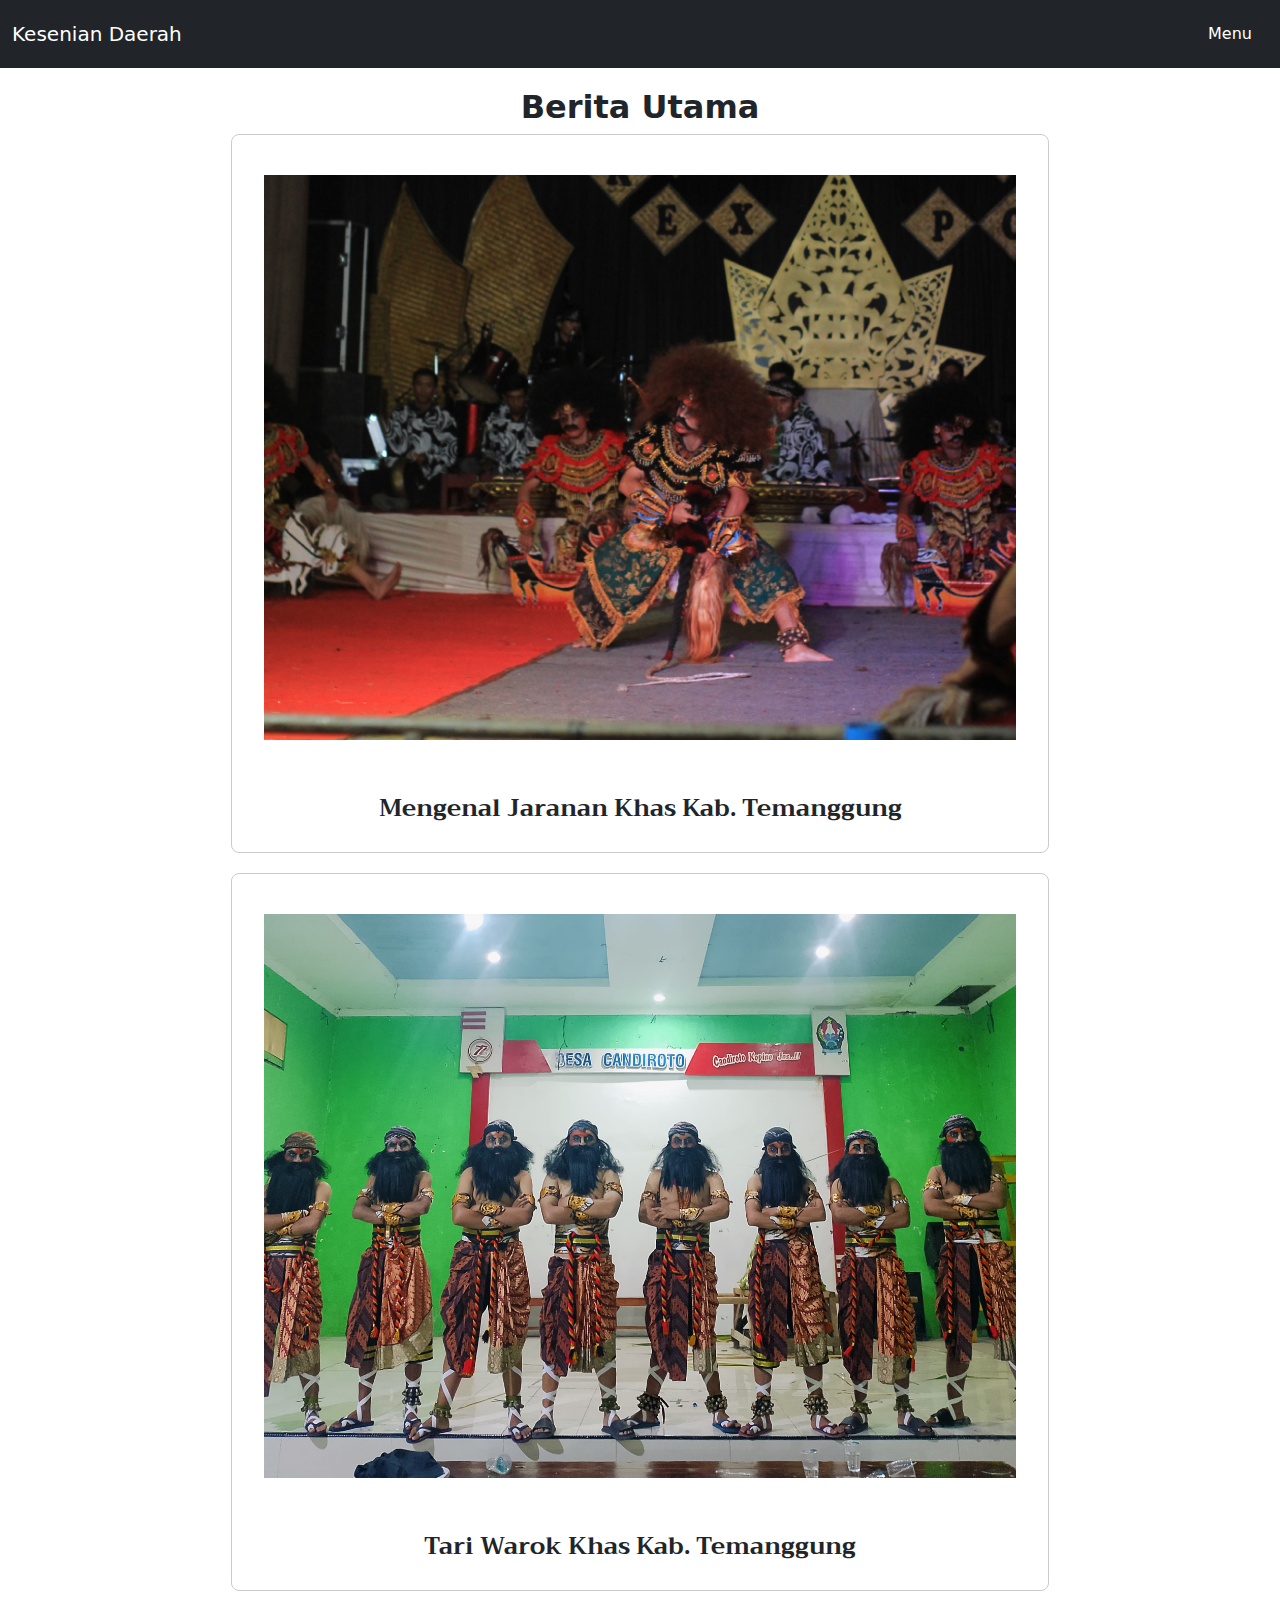
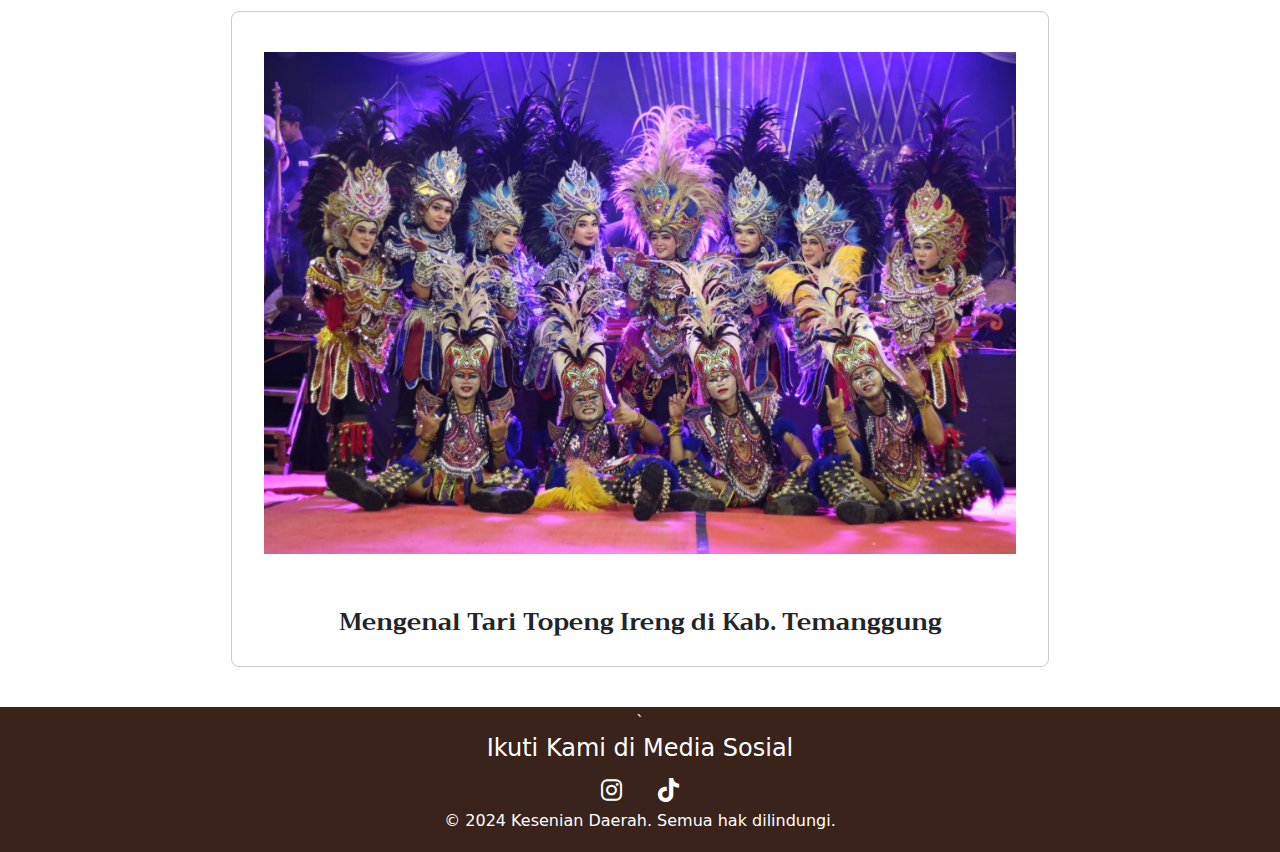
<file: index.html>
<!DOCTYPE html>
<html lang="id">
<head>
    <meta charset="UTF-8">
    <meta name="viewport" content="width=device-width, initial-scale=1.0">
    <title>Nama Website - Beranda</title>
    <link rel="stylesheet" href="style.css">
    <link href="https://cdn.jsdelivr.net/npm/bootstrap@5.3.3/dist/css/bootstrap.min.css" rel="stylesheet">
    <script src="https://cdn.jsdelivr.net/npm/bootstrap@5.3.3/dist/js/bootstrap.bundle.min.js"></script>
    <link rel="stylesheet" href="https://fonts.googleapis.com/css?family=Trirong">
    <link rel="stylesheet" href="https://cdnjs.cloudflare.com/ajax/libs/font-awesome/6.0.0-beta3/css/all.min.css">
</head>
<body>
    <header>
        <nav class="navbar navbar-expand-sm bg-dark navbar-dark">
            <div class="container-fluid">
              <a class="navbar-brand" href="#">Kesenian Daerah</a>
                <li class="dropdown">
                    <a href="javascript:void(0)" class="dropbtn">Menu</a >
                    <div class="dropdown-content">
                        <form class="d-flex">
                            <input class="form-control me-2" type="text" placeholder="Search">
                            <button class="btn btn-primary" type="button">Search</button>
                        </form>
                      <a href="index.html">Home</a>
                      <a href="https://www.instagram.com/indiarto_erik?igsh=MTM0MDczdzIwM2lhZw==">Instagram</a>
                      <a href="https://www.tiktok.com/@rlngg_?_t=8rsGz3FWe2c&_r=1">TikTok</a>
                    </div>
                </li>
            </div>
        </nav>
    </header>
    <section>
        <h2><b>Berita Utama</b></h2>
        <div class="row justify-content-center">
            <div class="col-md-8 col-sm-8 col-xs-12">
                <div class="container">
                    <a href="berita.html" class="image-link">
                        <img src="image.1.jpg" alt="Gambar Berita">
                    </a>
                    <p class="tono">Mengenal Jaranan Khas Kab. Temanggung</p>
                </div>
                
                <div class="container">
                    <a href="berita2.html" class="image-link">
                        <img src="image.4.jpeg" alt="Gambar Berita">
                    </a>
                    <p class="tono">Tari Warok Khas Kab. Temanggung</p>
                </div>
            
                <div class="container">
                    <a href="berita3.html" class="image-link">
                        <img src="image.3.jpg" alt="Gambar Berita">
                    </a>
                    <p class="tono">Mengenal Tari Topeng Ireng di Kab. Temanggung</p>
                </div>
            </div>
        </div>
    </section>
    <footer>`
        <div>
            <h4>Ikuti Kami di Media Sosial</h4>
            <div class="social-icons">
                <a href="https://www.instagram.com/indiarto_erik?igsh=MTM0MDczdzIwM2lhZw==" target="_blank" title="Instagram"><i class="fab fa-instagram"></i></a>
                <a href="https://www.tiktok.com/@rlngg_?_t=8rsGz3FWe2c&_r=1" target="_blank" title="TikTok"><i class="fab fa-tiktok"></i></a>
            </div>
        </div>
        <p>&copy; 2024 Kesenian Daerah. Semua hak dilindungi.</p>
    </footer>
</body>
</html>
</file>
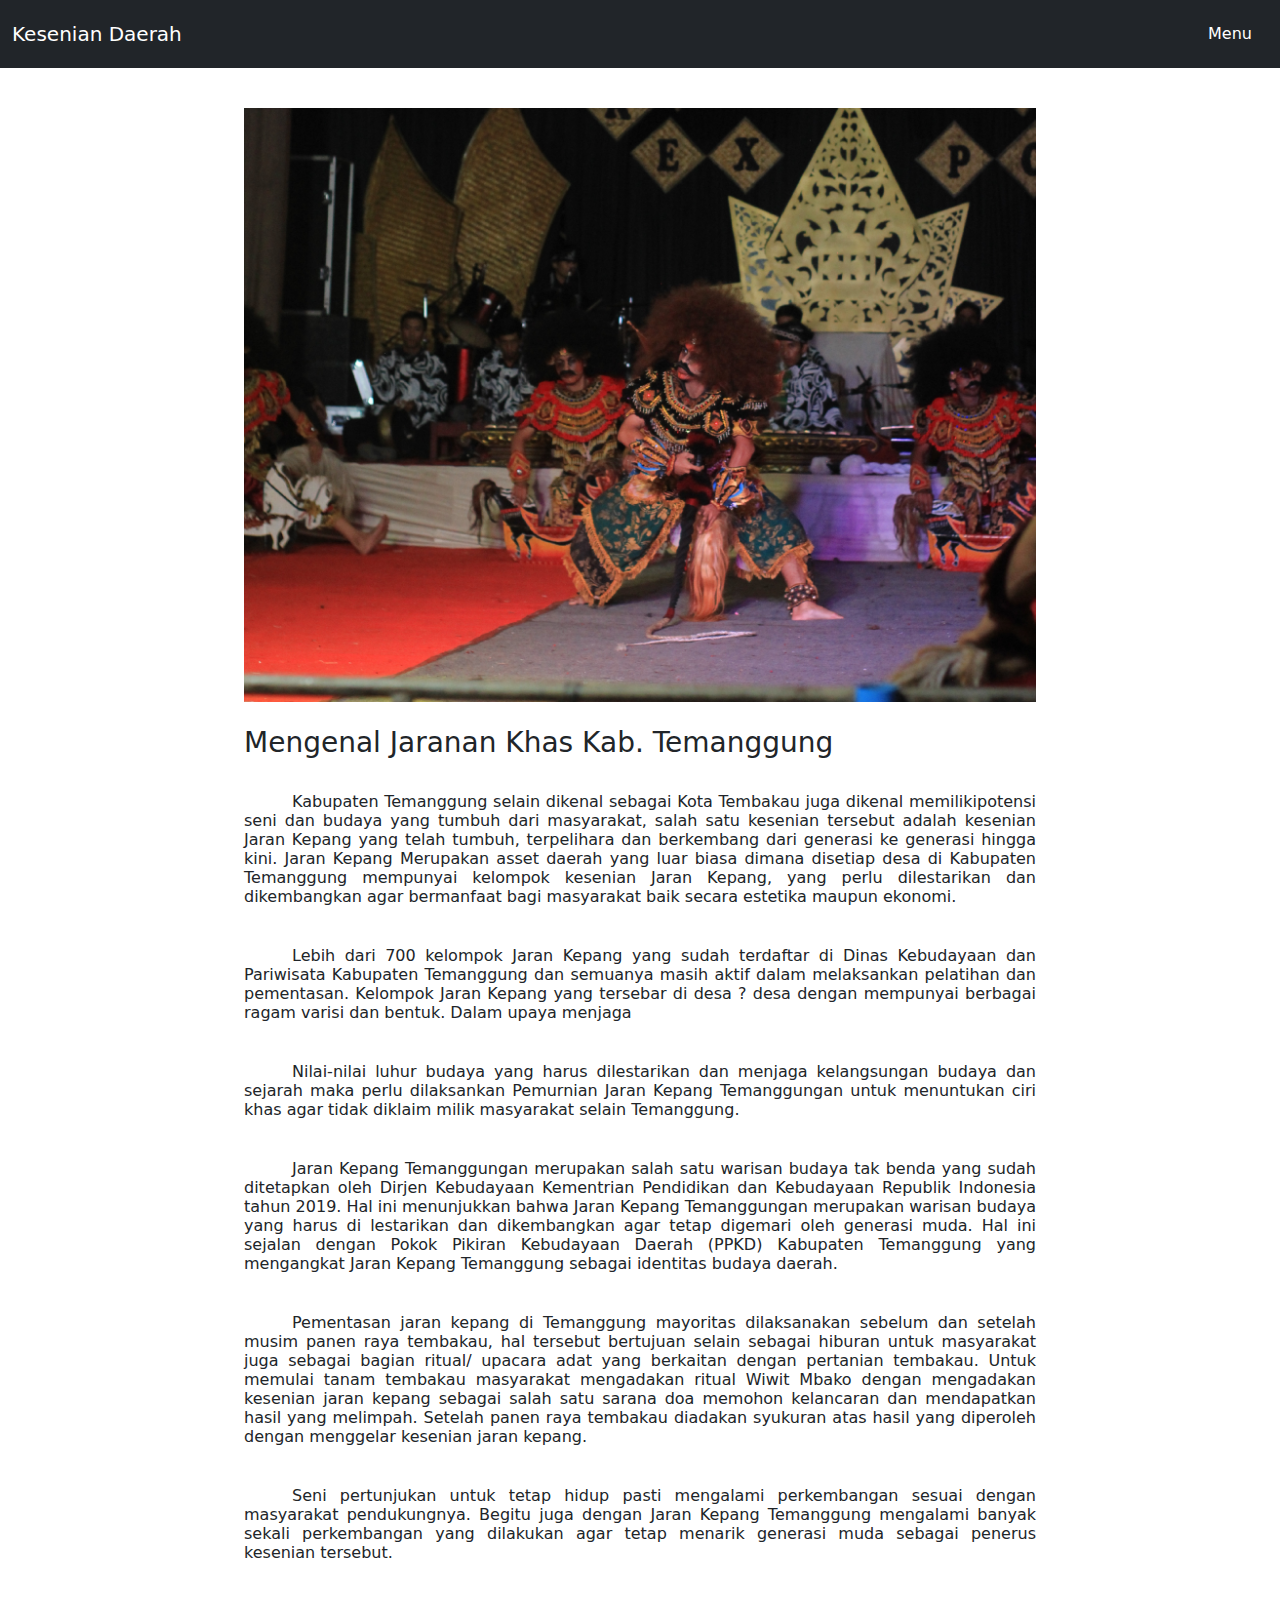
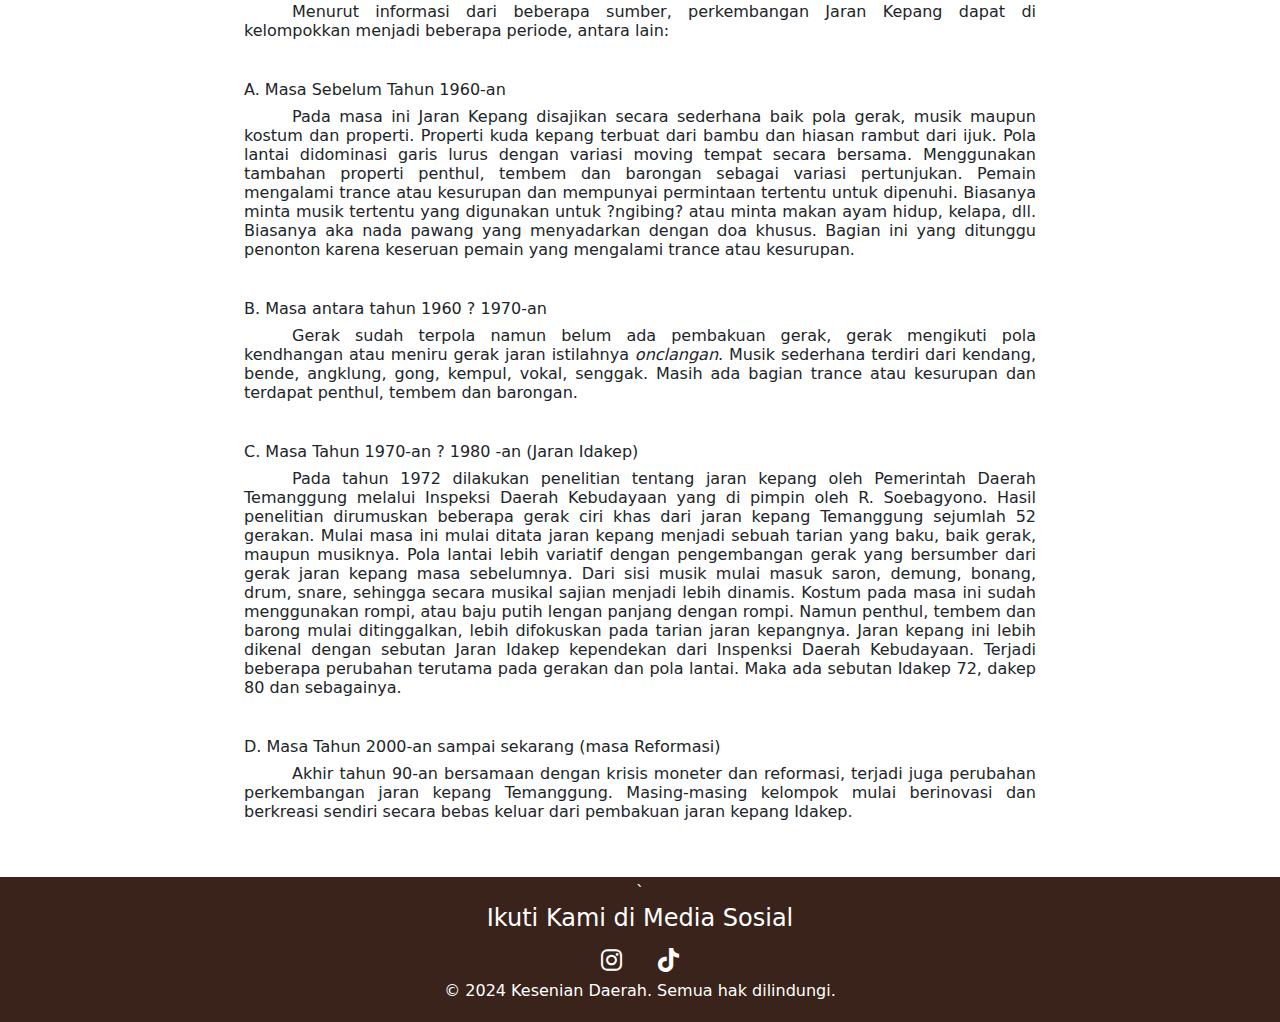
<file: berita.html>
<!DOCTYPE html>
<html lang="id">
<head>
    <meta charset="UTF-8">
    <meta name="viewport" content="width=device-width, initial-scale=1.0">
    <title>Nama Website - Beranda</title>
    <link rel="stylesheet" href="style.css">
    <link href="https://cdn.jsdelivr.net/npm/bootstrap@5.3.3/dist/css/bootstrap.min.css" rel="stylesheet">
    <script src="https://cdn.jsdelivr.net/npm/bootstrap@5.3.3/dist/js/bootstrap.bundle.min.js"></script>
    <link rel="stylesheet" href="https://cdnjs.cloudflare.com/ajax/libs/font-awesome/6.0.0-beta3/css/all.min.css">
</head>
<body>
    <header>
        <nav class="navbar navbar-expand-sm bg-dark navbar-dark">
            <div class="container-fluid">
              <a class="navbar-brand" href="#">Kesenian Daerah</a>
                <li class="dropdown">
                    <a href="javascript:void(0)" class="dropbtn">Menu</a >
                    <div class="dropdown-content">
                        <form class="d-flex">
                            <input class="form-control me-2" type="text" placeholder="Search">
                            <button class="btn btn-primary" type="button">Search</button>
                        </form>
                      <a href="index.html">Home</a>
                      <a href="https://www.instagram.com/indiarto_erik/profilecard/?igsh=MXVzNmM2bWczM2s0Yg==">Instagram</a>
                      <a href="https://www.tiktok.com/@rlngg_?_t=8rsGz3FWe2c&_r=1">TikTok</a>
                    </div>
                </li>
            </div>
        </nav>
    </header>

    <main>
        <section >
            <article class="berita">
                <div class="row justify-content-center">
                    <div class="col-md-8 col-sm-8 col-xs-12">
                        <!-- single-blog start -->
                        <div class="post-thumbnail">
                            <img style="width: 100%; height: 60%; object-fit: cover;" src="image.1.jpg" alt="">
                                <div class="post-information">
                                    <div class="content">
                                        <br>
                                        <h3>Mengenal Jaranan Khas Kab. Temanggung</h3>
                                        <br>
                                        <p class="mono">
                                            Kabupaten Temanggung selain dikenal sebagai Kota Tembakau  juga dikenal memilikipotensi seni dan budaya yang tumbuh dari masyarakat, 
                                            salah satu kesenian  tersebut adalah kesenian Jaran Kepang yang telah tumbuh, terpelihara dan berkembang dari generasi ke generasi hingga kini. 
                                            Jaran Kepang Merupakan  asset daerah yang luar biasa dimana disetiap desa di Kabupaten Temanggung mempunyai kelompok kesenian Jaran Kepang,
                                            yang perlu dilestarikan dan dikembangkan agar bermanfaat bagi
                                            masyarakat baik secara estetika maupun ekonomi.
                                        </p>
                                        <br>
                                        <p class="mono">
                                            Lebih dari 700 kelompok Jaran
                                            Kepang yang sudah terdaftar di Dinas Kebudayaan dan Pariwisata Kabupaten Temanggung dan semuanya masih aktif dalam melaksankan pelatihan dan pementasan. Kelompok Jaran
                                            Kepang yang tersebar di desa ? desa dengan mempunyai berbagai ragam varisi dan bentuk. Dalam upaya menjaga
                                        </p>
                                        <br>
                                        <p class="mono">
                                            Nilai-nilai luhur budaya yang harus
                                            dilestarikan dan menjaga kelangsungan budaya dan sejarah maka perlu dilaksankan Pemurnian Jaran Kepang Temanggungan untuk menuntukan ciri khas agar tidak diklaim milik masyarakat selain Temanggung.
                                        </p>
                                        <br>
                                        <p class="mono">
                                            Jaran Kepang Temanggungan merupakan salah satu
                                            warisan budaya tak benda yang sudah ditetapkan oleh Dirjen Kebudayaan
                                            Kementrian Pendidikan dan Kebudayaan Republik Indonesia tahun 2019. Hal ini
                                            menunjukkan bahwa Jaran Kepang Temanggungan merupakan warisan budaya yang harus
                                            di lestarikan dan dikembangkan agar tetap digemari oleh generasi muda. Hal ini
                                            sejalan dengan Pokok Pikiran Kebudayaan Daerah (PPKD) Kabupaten Temanggung yang
                                            mengangkat Jaran Kepang Temanggung sebagai identitas budaya daerah.
                                        </p>
                                        <br>
                                        <p class="mono">
                                            Pementasan
                                            jaran kepang di Temanggung mayoritas dilaksanakan sebelum dan setelah musim
                                            panen raya tembakau, hal tersebut bertujuan selain sebagai hiburan untuk
                                            masyarakat juga sebagai bagian ritual/ upacara adat yang berkaitan dengan
                                            pertanian tembakau. Untuk memulai tanam tembakau masyarakat mengadakan ritual
                                            Wiwit Mbako dengan mengadakan kesenian jaran kepang sebagai salah satu sarana
                                            doa memohon kelancaran dan mendapatkan hasil yang melimpah. Setelah panen raya
                                            tembakau diadakan syukuran atas hasil yang diperoleh dengan menggelar kesenian
                                            jaran kepang.
                                        </p>
                                        <br>
                                        <p class="mono">
                                            Seni
                                            pertunjukan untuk tetap hidup pasti mengalami perkembangan sesuai dengan
                                            masyarakat pendukungnya. Begitu juga dengan Jaran Kepang Temanggung mengalami
                                            banyak sekali perkembangan yang dilakukan agar tetap menarik generasi muda
                                            sebagai penerus kesenian tersebut.
                                        </p>
                                        <br>
                                        <p class="mono">
                                            Menurut informasi dari beberapa
                                            sumber, perkembangan Jaran Kepang dapat di kelompokkan menjadi beberapa
                                            periode, antara lain:
                                        </p>
                                        <br>
                                        <h6>A. Masa Sebelum Tahun 1960-an</h6>
                                        <p class="mono">
                                            Pada masa ini
                                            Jaran Kepang disajikan secara sederhana baik pola gerak, musik maupun kostum
                                            dan properti. Properti kuda kepang terbuat dari bambu dan hiasan rambut dari
                                            ijuk. Pola lantai didominasi garis lurus dengan variasi moving tempat secara
                                            bersama. Menggunakan tambahan properti penthul, tembem dan barongan sebagai
                                            variasi pertunjukan. Pemain mengalami trance atau kesurupan dan mempunyai
                                            permintaan tertentu untuk dipenuhi. Biasanya minta musik tertentu yang
                                            digunakan untuk ?ngibing? atau minta makan ayam hidup, kelapa, dll. Biasanya
                                            aka nada pawang yang menyadarkan dengan doa khusus. Bagian ini yang ditunggu
                                            penonton karena keseruan pemain yang mengalami trance atau kesurupan.
                                        </p>
                                        <br>
                                        <h6>B. Masa antara tahun 1960 ? 1970-an</h6>
                                        <p class="mono">
                                            Gerak sudah
                                            terpola namun belum ada pembakuan gerak, gerak mengikuti pola kendhangan atau
                                            meniru gerak jaran istilahnya <i>onclangan</i>.
                                            Musik sederhana terdiri dari kendang, bende, angklung, gong, kempul, vokal,
                                            senggak. Masih ada bagian trance atau kesurupan dan terdapat penthul, tembem
                                            dan barongan.
                                        </p>
                                        <br>
                                        <h6>C. Masa Tahun 1970-an ? 1980 -an (Jaran Idakep)</h6>
                                        <p class="mono">
                                            Pada tahun 1972
                                            dilakukan penelitian tentang jaran kepang oleh Pemerintah Daerah Temanggung
                                            melalui Inspeksi Daerah Kebudayaan yang di pimpin oleh R. Soebagyono. Hasil
                                            penelitian dirumuskan beberapa gerak ciri khas dari jaran kepang Temanggung
                                            sejumlah 52 gerakan. Mulai masa ini mulai ditata jaran kepang menjadi sebuah
                                            tarian yang baku, baik gerak, maupun musiknya. Pola lantai lebih variatif dengan
                                            pengembangan gerak yang bersumber dari gerak jaran kepang masa sebelumnya. Dari
                                            sisi musik mulai masuk saron, demung, bonang, drum, snare, sehingga secara
                                            musikal sajian menjadi lebih dinamis. Kostum pada masa ini sudah menggunakan
                                            rompi, atau baju putih lengan panjang dengan rompi. Namun penthul, tembem dan
                                            barong mulai ditinggalkan, lebih difokuskan pada tarian jaran kepangnya. Jaran
                                            kepang ini lebih dikenal dengan sebutan Jaran Idakep kependekan dari Inspenksi
                                            Daerah Kebudayaan. Terjadi beberapa perubahan terutama pada gerakan dan pola
                                            lantai. Maka ada sebutan Idakep 72, dakep 80 dan sebagainya.
                                        </p>
                                        <br>
                                        <h6>D. Masa Tahun 2000-an sampai sekarang (masa Reformasi)</h6>
                                        <p class="mono">
                                            Akhir tahun 90-an
                                            bersamaan dengan krisis moneter dan reformasi, terjadi juga perubahan
                                            perkembangan jaran kepang Temanggung. Masing-masing kelompok mulai berinovasi
                                            dan berkreasi sendiri secara bebas keluar dari pembakuan jaran kepang Idakep.
                                        </p>
                                    </div>
                                </div>
                            </div>
                        </div>
                    </div>
                </div>
            </article>
        </section>
    </main>
    <footer>`
        <div>
            <h4>Ikuti Kami di Media Sosial</h4>
            <div class="social-icons">
                <a href="https://www.instagram.com/indiarto_erik/profilecard/?igsh=MXVzNmM2bWczM2s0Yg==" target="_blank" title="Instagram"><i class="fab fa-instagram"></i></a>
                <a href="https://www.tiktok.com/@rlngg_?_t=8rsGz3FWe2c&_r=1" target="_blank" title="TikTok"><i class="fab fa-tiktok"></i></a>
            </div>
        </div>
        <p>&copy; 2024 Kesenian Daerah. Semua hak dilindungi.</p>
    </footer>
</body>
</html>
</file>
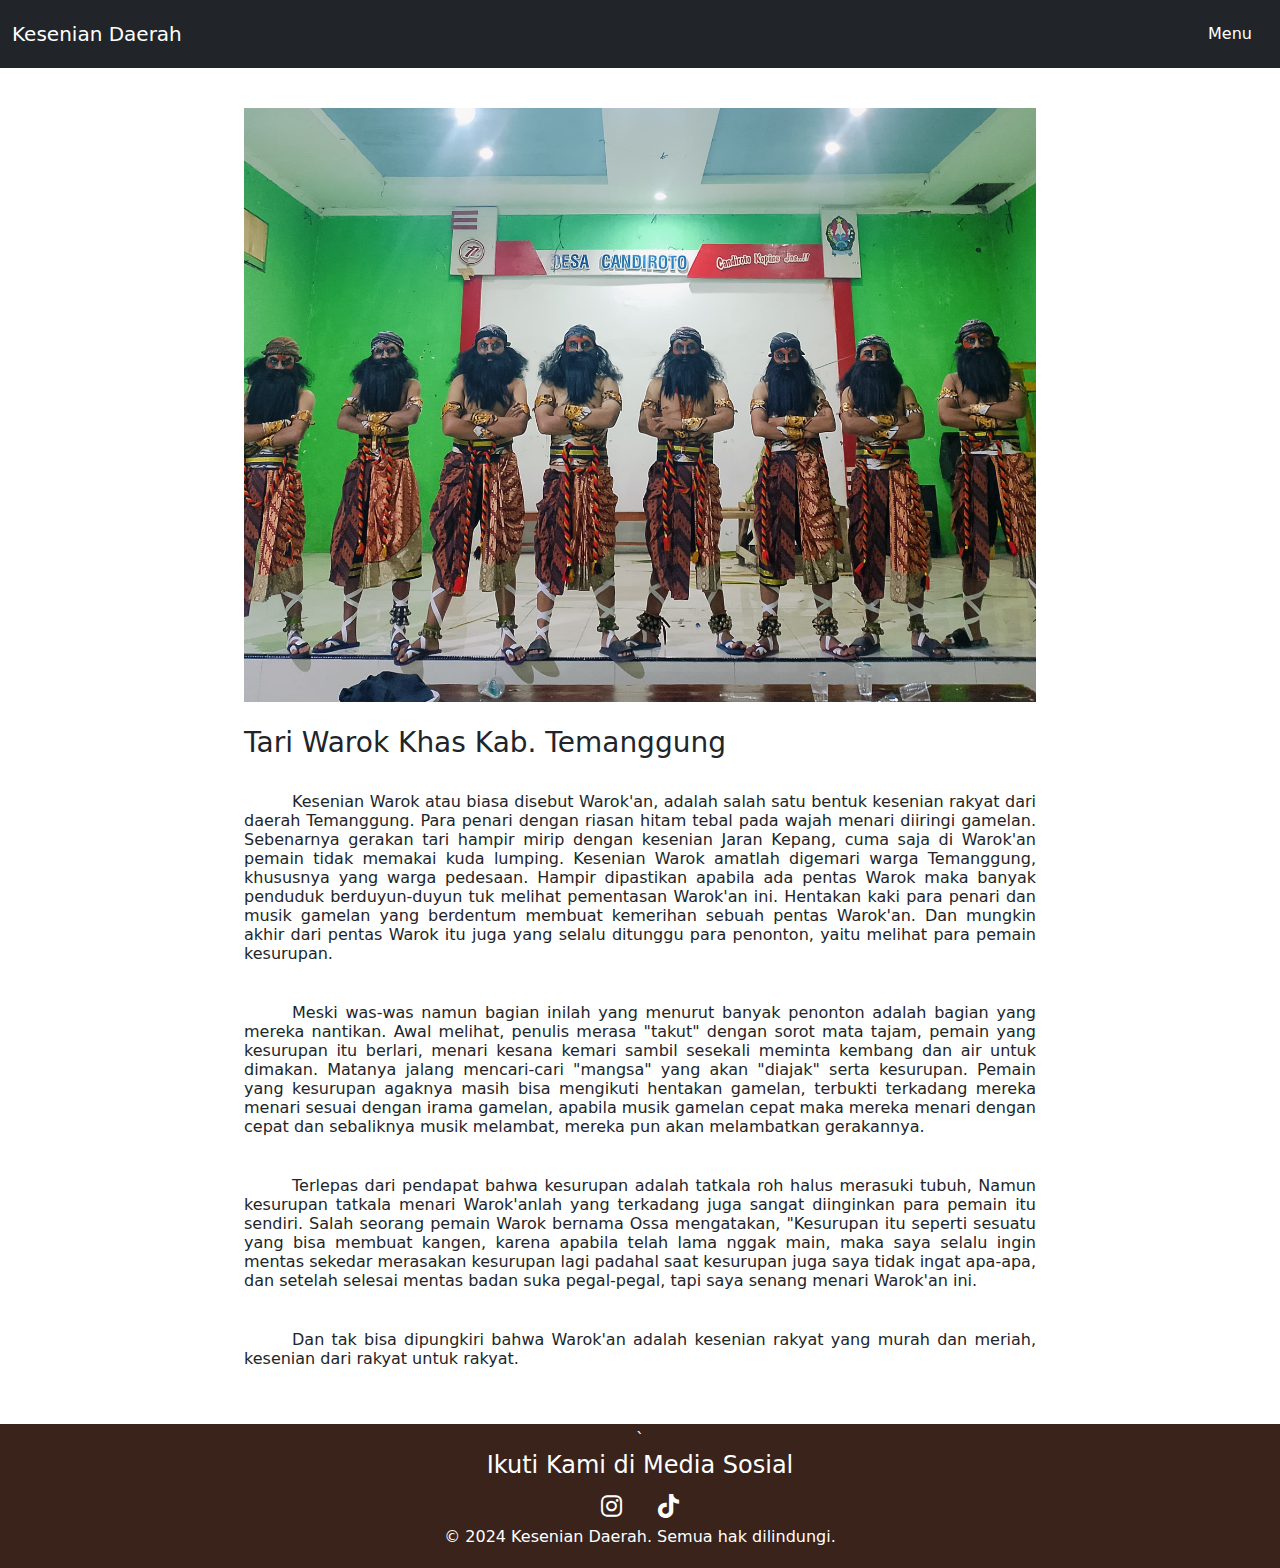
<file: berita2.html>
<!DOCTYPE html>
<html lang="id">
<head>
    <meta charset="UTF-8">
    <meta name="viewport" content="width=device-width, initial-scale=1.0">
    <title>Nama Website - Beranda</title>
    <link rel="stylesheet" href="style.css">
    <link href="https://cdn.jsdelivr.net/npm/bootstrap@5.3.3/dist/css/bootstrap.min.css" rel="stylesheet">
    <script src="https://cdn.jsdelivr.net/npm/bootstrap@5.3.3/dist/js/bootstrap.bundle.min.js"></script>
    <link rel="stylesheet" href="https://cdnjs.cloudflare.com/ajax/libs/font-awesome/6.0.0-beta3/css/all.min.css">
</head>
<body>
    <header>
        <nav class="navbar navbar-expand-sm bg-dark navbar-dark">
            <div class="container-fluid">
              <a class="navbar-brand" href="#">Kesenian Daerah</a>
                <li class="dropdown">
                    <a href="javascript:void(0)" class="dropbtn">Menu</a >
                    <div class="dropdown-content">
                        <form class="d-flex">
                            <input class="form-control me-2" type="text" placeholder="Search">
                            <button class="btn btn-primary" type="button">Search</button>
                        </form>
                      <a href="index.html">Home</a>
                      <a href="https://www.instagram.com/indiarto_erik/profilecard/?igsh=MXVzNmM2bWczM2s0Yg==">Instagram</a>
                      <a href="https://www.tiktok.com/@rlngg_?_t=8rsGz3FWe2c&_r=1">TikTok</a>
                    </div>
                </li>
            </div>
        </nav>
    </header>

    <main>
        <section >
            <article class="berita">
                <div class="row justify-content-center">
                    <div class="col-md-8 col-sm-8 col-xs-12">
                        <!-- single-blog start -->
                        <div class="post-thumbnail">
                            <img style="width: 100%; height: 60%; object-fit: cover;" src="image.4.jpeg" alt="">
                                <div class="post-information">
                                    <div class="content">
                                        <br>
                                        <h3>Tari Warok Khas Kab. Temanggung</h3>
                                        <br>
                                        <p class="mono">
                                            Kesenian Warok atau biasa disebut Warok'an, adalah salah satu bentuk kesenian rakyat dari daerah Temanggung. 
                                            Para penari dengan riasan hitam tebal pada wajah menari diiringi gamelan. 
                                            Sebenarnya gerakan tari hampir mirip dengan kesenian Jaran Kepang, cuma saja di Warok'an pemain tidak memakai kuda lumping. 
                                            Kesenian Warok amatlah digemari warga Temanggung, khususnya yang warga pedesaan. 
                                            Hampir dipastikan apabila ada pentas Warok maka banyak penduduk berduyun-duyun tuk melihat pementasan Warok'an ini. 
                                            Hentakan kaki para penari dan musik gamelan yang berdentum membuat kemerihan sebuah pentas Warok'an. 
                                            Dan mungkin akhir dari pentas Warok itu juga yang selalu ditunggu para penonton, yaitu melihat para pemain kesurupan.
                                        </p>
                                        <br>
                                        <p class="mono">
                                            Meski was-was namun bagian inilah yang menurut banyak penonton adalah bagian yang mereka nantikan. 
                                            Awal melihat, penulis merasa "takut" dengan sorot mata tajam, pemain yang kesurupan itu berlari, 
                                            menari kesana kemari sambil sesekali meminta kembang dan air untuk dimakan. 
                                            Matanya jalang mencari-cari "mangsa" yang akan "diajak" serta kesurupan. 
                                            Pemain yang kesurupan agaknya masih bisa mengikuti hentakan gamelan, terbukti terkadang mereka menari sesuai dengan irama gamelan, 
                                            apabila musik gamelan cepat maka mereka menari dengan cepat dan sebaliknya musik melambat, mereka pun akan melambatkan gerakannya.
                                        </p>
                                        <br>
                                        <p class="mono">
                                            Terlepas dari pendapat bahwa kesurupan adalah tatkala roh halus merasuki tubuh, 
                                            Namun kesurupan tatkala menari Warok'anlah yang terkadang juga sangat diinginkan para pemain itu sendiri. 
                                            Salah seorang pemain Warok bernama Ossa mengatakan, "Kesurupan itu seperti sesuatu yang bisa membuat kangen, 
                                            karena apabila telah lama nggak main, maka saya selalu ingin mentas sekedar merasakan kesurupan lagi padahal saat 
                                            kesurupan juga saya tidak ingat apa-apa, dan setelah selesai mentas badan suka pegal-pegal, tapi saya senang menari Warok'an ini.
                                        </p>
                                        <br>
                                        <p class="mono">
                                            Dan tak bisa dipungkiri bahwa Warok'an adalah kesenian rakyat yang murah dan meriah, kesenian dari rakyat untuk rakyat.
                                        </p>
                                    </div>
                                </div>
                            </div>
                        </div>
                    </div>
                </div>
            </article>
        </section>
    </main>
    <footer>`
        <div>
            <h4>Ikuti Kami di Media Sosial</h4>
            <div class="social-icons">
                <a href="https://www.instagram.com/indiarto_erik/profilecard/?igsh=MXVzNmM2bWczM2s0Yg==" target="_blank" title="Instagram"><i class="fab fa-instagram"></i></a>
                <a href="https://www.tiktok.com/@rlngg_?_t=8rsGz3FWe2c&_r=1" target="_blank" title="TikTok"><i class="fab fa-tiktok"></i></a>
            </div>
        </div>
        <p>&copy; 2024 Kesenian Daerah. Semua hak dilindungi.</p>
    </footer>
</body>
</html>
</file>
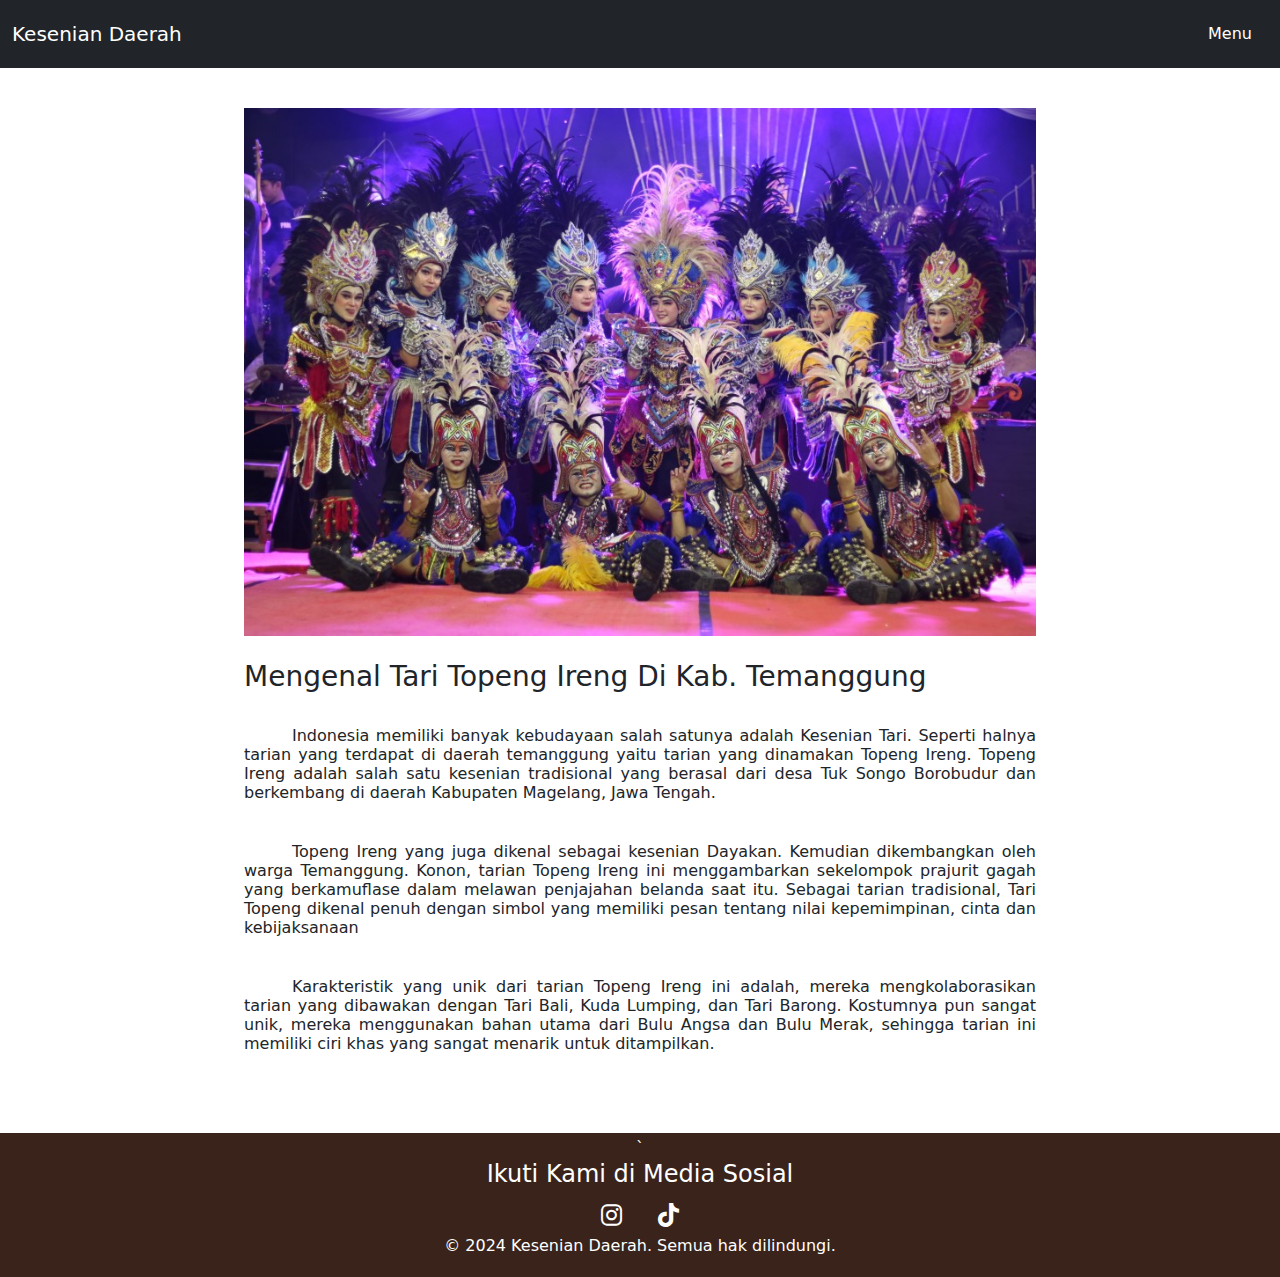
<file: berita3.html>
<!DOCTYPE html>
<html lang="id">
<head>
    <meta charset="UTF-8">
    <meta name="viewport" content="width=device-width, initial-scale=1.0">
    <title>Nama Website - Beranda</title>
    <link rel="stylesheet" href="style.css">
    <link href="https://cdn.jsdelivr.net/npm/bootstrap@5.3.3/dist/css/bootstrap.min.css" rel="stylesheet">
    <script src="https://cdn.jsdelivr.net/npm/bootstrap@5.3.3/dist/js/bootstrap.bundle.min.js"></script>
    <link rel="stylesheet" href="https://cdnjs.cloudflare.com/ajax/libs/font-awesome/6.0.0-beta3/css/all.min.css">
</head>
<body>
    <header>
        <nav class="navbar navbar-expand-sm bg-dark navbar-dark">
            <div class="container-fluid">
              <a class="navbar-brand" href="#">Kesenian Daerah</a>
                <li class="dropdown">
                    <a href="javascript:void(0)" class="dropbtn">Menu</a >
                    <div class="dropdown-content">
                        <form class="d-flex">
                            <input class="form-control me-2" type="text" placeholder="Search">
                            <button class="btn btn-primary" type="button">Search</button>
                        </form>
                      <a href="index.html">Home</a>
                      <a href="https://www.instagram.com/indiarto_erik/profilecard/?igsh=MXVzNmM2bWczM2s0Yg==">Instagram</a>
                      <a href="https://www.tiktok.com/@rlngg_?_t=8rsGz3FWe2c&_r=1">TikTok</a>
                    </div>
                </li>
            </div>
        </nav>
    </header>

    <main>
        <section >
            <article class="berita">
                <div class="row justify-content-center">
                    <div class="col-md-8 col-sm-8 col-xs-12">
                        <!-- single-blog start -->
                        <div class="post-thumbnail">
                            <img style="width: 100%; height: 60%; object-fit: cover;" src="image.3.jpg" alt="">
                                <div class="post-information">
                                    <div class="content">
                                        <br>
                                        <h3>Mengenal Tari Topeng Ireng Di Kab. Temanggung</h3>
                                        <br>
                                        <p class="mono">
                                            Indonesia memiliki banyak kebudayaan salah satunya adalah Kesenian Tari. Seperti halnya tarian
                                            yang terdapat di daerah temanggung yaitu tarian yang dinamakan Topeng Ireng.
                                            Topeng Ireng adalah salah satu kesenian tradisional yang berasal dari desa Tuk Songo Borobudur dan 
                                            berkembang di daerah Kabupaten Magelang, Jawa Tengah.
                                        </p>
                                        <br>
                                        <p class="mono">
                                            Topeng Ireng yang juga dikenal sebagai kesenian Dayakan. Kemudian dikembangkan oleh warga Temanggung. 
                                            Konon, tarian Topeng Ireng ini menggambarkan sekelompok prajurit gagah yang berkamuflase dalam melawan 
                                            penjajahan belanda saat itu. Sebagai tarian tradisional, Tari Topeng dikenal penuh dengan simbol yang memiliki 
                                            pesan tentang nilai kepemimpinan, cinta dan kebijaksanaan
                                        </p>
                                        <br>
                                        <p class="mono">
                                            Karakteristik yang unik dari tarian Topeng Ireng ini adalah, mereka mengkolaborasikan tarian yang dibawakan dengan Tari Bali, 
                                            Kuda Lumping, dan Tari Barong. Kostumnya pun sangat unik, mereka menggunakan bahan utama dari Bulu Angsa dan Bulu Merak, 
                                            sehingga tarian ini memiliki ciri khas yang sangat menarik untuk ditampilkan.
                                        </p>
                                        <br>
                                    </div>
                                </div>
                            </div>
                        </div>
                    </div>
                </div>
            </article>
        </section>
    </main>
    <footer>`
        <div>
            <h4>Ikuti Kami di Media Sosial</h4>
            <div class="social-icons">
                <a href="https://www.instagram.com/indiarto_erik/profilecard/?igsh=MXVzNmM2bWczM2s0Yg==" target="_blank" title="Instagram"><i class="fab fa-instagram"></i></a>
                <a href="https://www.tiktok.com/@rlngg_?_t=8rsGz3FWe2c&_r=1" target="_blank" title="TikTok"><i class="fab fa-tiktok"></i></a>
            </div>
        </div>
        <p>&copy; 2024 Kesenian Daerah. Semua hak dilindungi.</p>
    </footer>
</body>
</html>
</file>
<file: style.css>
*{
    margin: 1;
    padding: 0;
}

h1{
    text-align: left;
    color: white;
}


section {
  padding: 20px;
}

h2 {
  text-align: center;
  margin-bottom: 20px;
}

.container {
  display: flex;
  flex-direction: column;
  align-items: center; /* Untuk memusatkan konten di dalam container */
  width: 50%;
  max-width: 600px; /* Maksimal lebar container */
  margin: 0 auto; /* Memusatkan container */
  border: 1px solid #ccc; /* Border untuk setiap container */
  border-radius: 8px; /* Sudut melengkung */
  overflow: hidden; /* Memastikan gambar tidak keluar dari container */
  margin-bottom: 20px; /* Jarak antar container */
}

.image-link img {
  width: 100%; /* Gambar responsif */
  height: auto; /* Mempertahankan rasio aspek */
  
}

.tono {
  text-align: center; /* Memusatkan teks */
  padding: 10px; /* Jarak dalam teks */
  font-weight: bold; /* Menebalkan teks */
}

/* Media Queries untuk responsivitas */
@media (max-width: 768px) {
  .container {
      width: 90%; /* Lebar lebih besar pada perangkat kecil */
  }
}

ul {
    list-style-type: none;
    margin: 0;
    padding: 0;
    overflow: hidden;
    background-color: #38444d;
  }
  
  li {
    float: left;
  }
  
  li a, .dropbtn {
    display: inline-block;
    color: white;
    text-align: center;
    padding: 14px 16px;
    text-decoration: none;
  }
  
  li a:hover, .dropdown:hover .dropbtn {
    background-color: rgba(52, 184, 16, 0.686);
  }
  
  li.dropdown {
    display: inline-block;
  }
  
  .dropdown-content {
    display: none;
    position: absolute;
    background-color: #f9f9f9;
    min-width: 160px;
    box-shadow: 0px 8px 16px 0px rgba(0,0,0,0.2);
    z-index: 1;
  }
  
  .dropdown-content a {
    color: black;
    padding: 12px 16px;
    text-decoration: none;
    display: block;
    text-align: left;
  }
  
  .dropdown-content a:hover {background-color: #f1f1f1;}
  
  .dropdown:hover .dropdown-content {
    display: block;
  }
  
  .active {
    background-color: #04AA6D;
  }

  .button {
    background-color: #04AA6D;
    border: white;
    color: rgb(255, 255, 255);
    padding: 15px 32px;
    text-align: center;
    text-decoration: none;
    display: inline-block;
    font-size: 16px;
    margin: 8px 4px ;
    cursor: pointer;
  }

  footer {
    text-align: center;
    padding: 3px;
    background-color: rgb(58, 35, 27);
    color: white;
    
  }

  main {
    display: flex; 
    justify-content: center;
    align-items: center; 
    flex-direction: column; 
    padding: 20px;
}

content {
    text-align: justify;
    text-justify: inter-word;
    margin: 20px;
}

.image-link {
    display: inline-block; 
    margin: 20px 0; 
    padding: 20px;
}

 .mono {
    text-align: justify;
    text-indent: 36pt;
    font-size: 12pt;
    line-height: normal;
 }

.tono{
    text-align: center;
    font-family: "Trirong", serif;
    font-size: x-large;
 
}

.social-icons {
  margin-top: 10px;
}

.social-icons a {
  color: white;
  margin: 0 15px;
  font-size: 24px; /* Ukuran ikon */
  text-decoration: none;
  transition: color 0.3s;
}

.social-icons a:hover {
  color: #575757; /* Warna saat hover */
}
</file>
